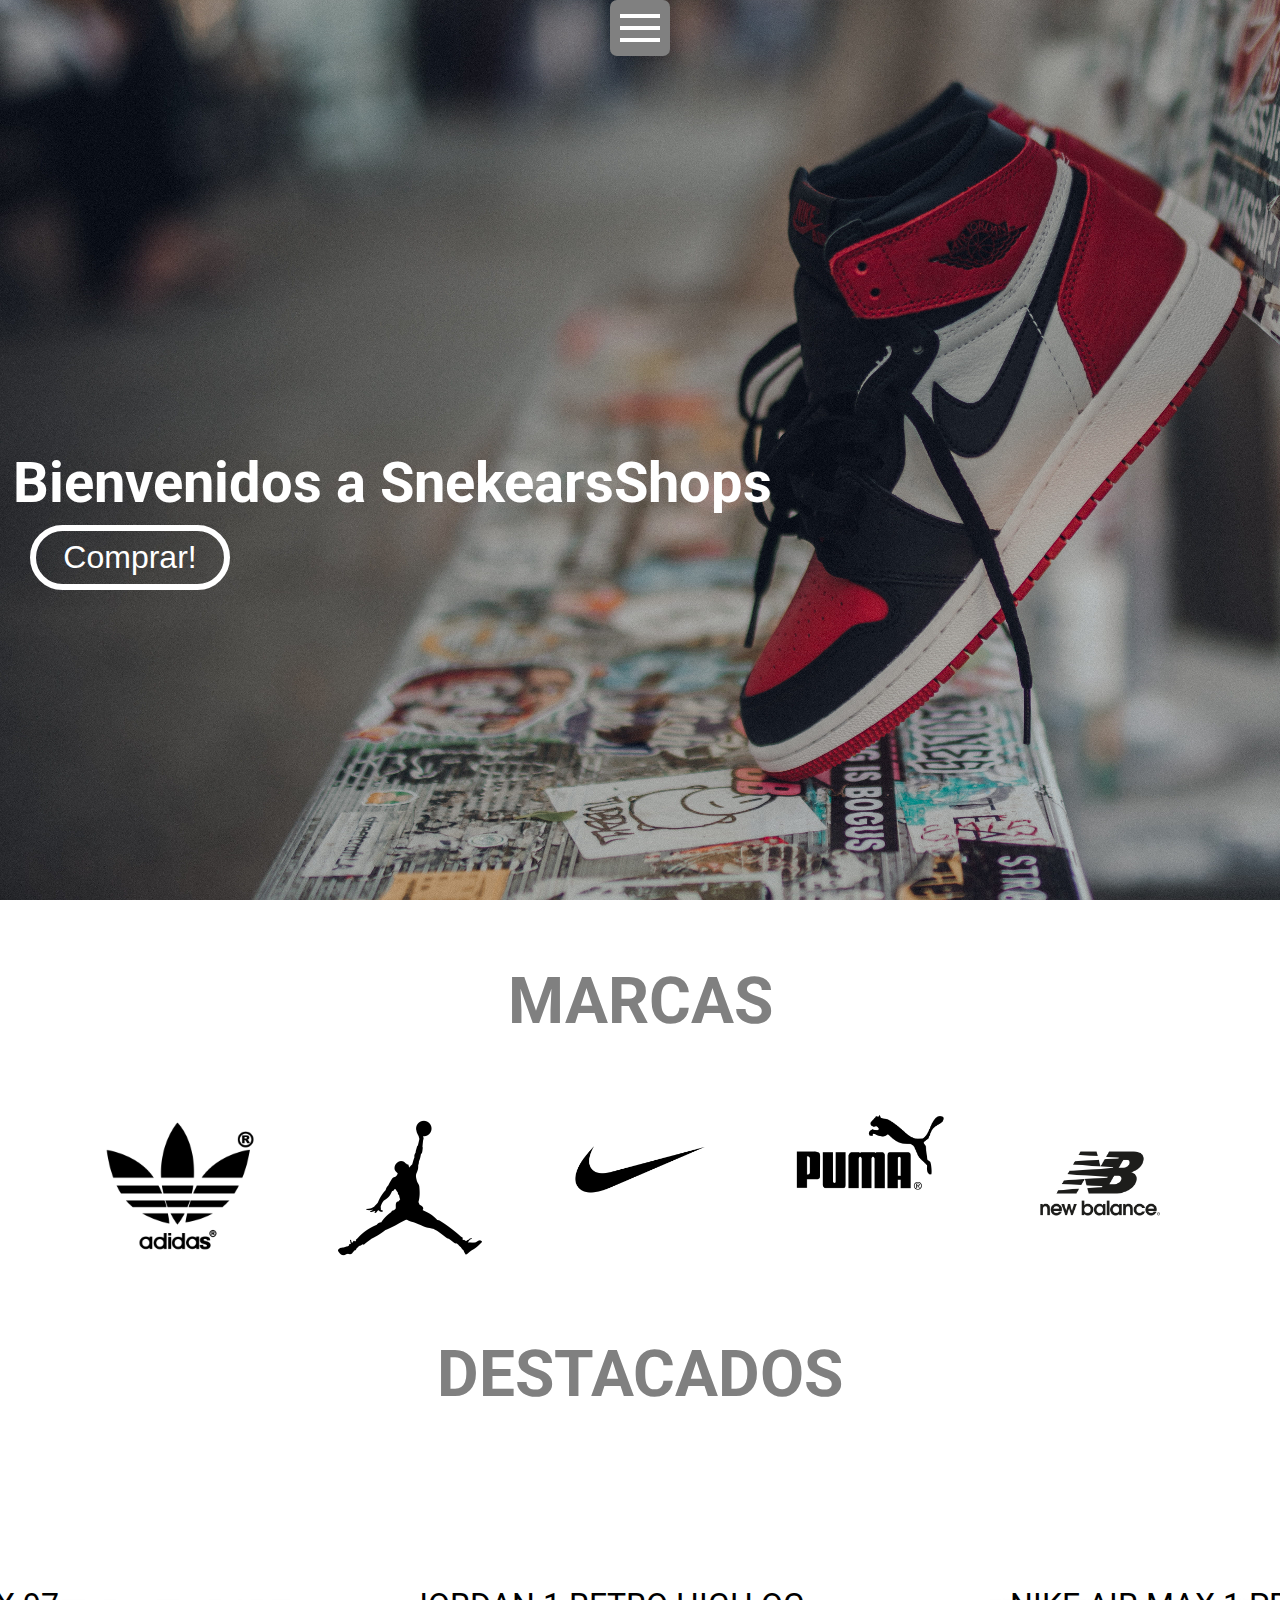
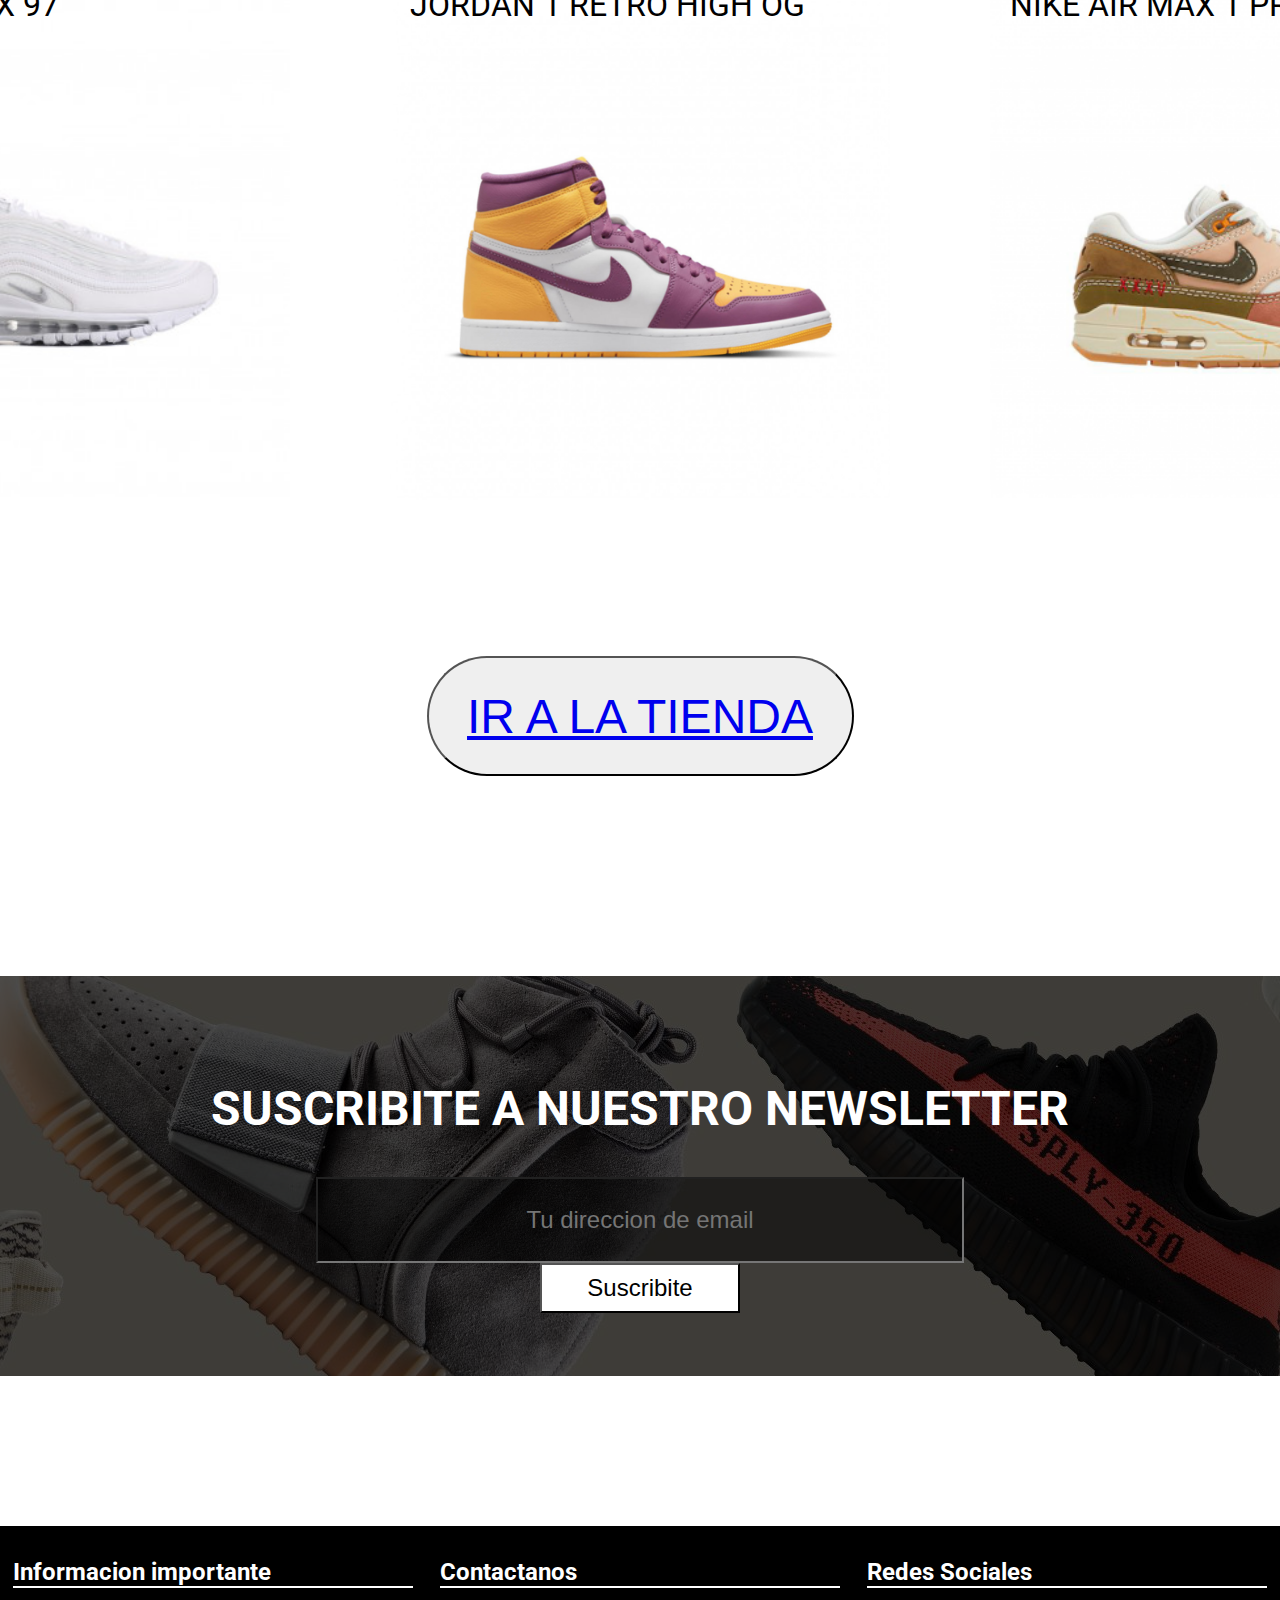
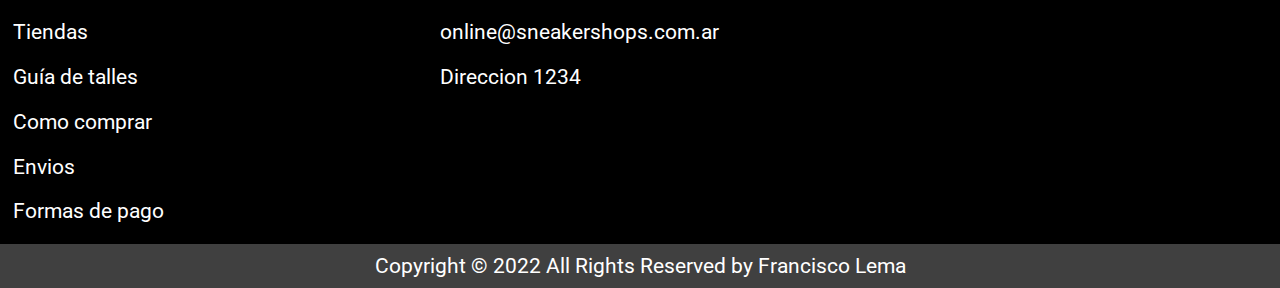
<file: index.html>
<!DOCTYPE html>
<html lang="en">
<head>
    <meta charset="UTF-8">
    <meta http-equiv="X-UA-Compatible" content="IE=edge">
    <meta name="viewport" content="width=device-width, initial-scale=1.0">
    <link rel="stylesheet" href="index.css">
    <title>Document</title>
</head>
<body>

    <header>
        <nav>
            <label for="menu-toggle">
                <div class="menu-button">
                    <span></span>
                    <span></span>
                    <span></span>
                </div>
            </label>
            <input type="checkbox" id="menu-toggle" class="menu-toggle" />
            <ul class="toggle">
                <li><a href="index.html">Inicio</a></li>
                <li><a href="tienda.html">Tienda</a></li>
                <li><a href="#pie-pag">Contacto</a></li>
            </ul>
        </nav>
        <h1 class="titulo">Bienvenidos a SnekearsShops</h1>
        
        <button class="button-comprar">Comprar!</button>
    </header>
    <main>
        <h3 class="main-h3">Marcas</h3>
        <div id="marcas">
            <img class="brands" src="Imagenes/kisspng-adidas-originals-trefoil-logo-nike-5acbdec89b6d44.4182266115233102806366.png" alt="">
            <img class="brands" src="Imagenes/kisspng-jumpman-t-shirt-air-jordan-logo-nike-michael-jordan-5ac0b5c09c4679.3722323915225788806401.png" alt="">
            <img class="brands" src="Imagenes/kisspng-swoosh-nike-just-do-it-logo-clip-art-nike-5abe1c900262b6.8731862515224085920098.png" alt="">
            <img class="brands" src="Imagenes/kisspng-tracksuit-puma-logo-brand-clothing-puma-logo-5b20dc6b4c8024.0152137915288802353134.png" alt="">
            <img class="brands" src="Imagenes/kisspng-new-balance-sneakers-shoe-adidas-logo-new-balance-5b1fcb6ad23040.222529291528810346861.png" alt="">
            
        </div>

        <h3 class="main-h3">Destacados</h3>
        <div id="destacados">
            <div class="contenedor">
                <img src="./Imagenes/nike-air-max-97.jpg" alt="">
                <div class="texto-encima">NIKE AIR MAX 97</div>
            </div>
            <div class="contenedor">
                <img src="./Imagenes/nike-air-jordan-1-retro-high-og.jpg" alt="">
                <div class="texto-encima">JORDAN 1 RETRO HIGH OG</div>
            </div>
            <div class="contenedor">
                <img src="./Imagenes/nike-air-max-1-prm-adm-w.jpg" alt="">
                <div class="texto-encima">NIKE AIR MAX 1 PRM ADM "W"</div>
            </div>
        </div>

        <div class="button-tienda"><button ><a href="tienda.html">IR A LA TIENDA</a></button></div>
        
    </main>
    <section>
        <div class="banner">
            <h2>SUSCRIBITE A NUESTRO NEWSLETTER</h2>
            <input class="input-email" type="email" name="" id="" placeholder="Tu direccion de email">
            <input class="input-submit" type="submit" value="Suscribite" >
        </div>
    </section>

    <footer id="pie-pag">
        <div class="foot-contenedores">
            <div class="foot-contain">
                <h4>Informacion importante</h4>
                <p>Tiendas</p>
                <p>Guía de talles</p>
                <p>Como comprar</p>
                <p>Envios</p>
                <p>Formas de pago</p>
            </div>
            <div class="foot-contain">
                <h4>Contactanos</h4>
                <p>online@sneakershops.com.ar</p>
                <p>Direccion 1234</p>
            </div>
            <div class="foot-contain">
                <h4>Redes Sociales</h4>
                
            </div>

        </div>
        <div class="footer-derechos"><p>Copyright © 2022 All Rights Reserved by <span>Francisco Lema</span> </p></div>
    </footer>





    <script src="index.js"></script>
</body>
</html>
</file>
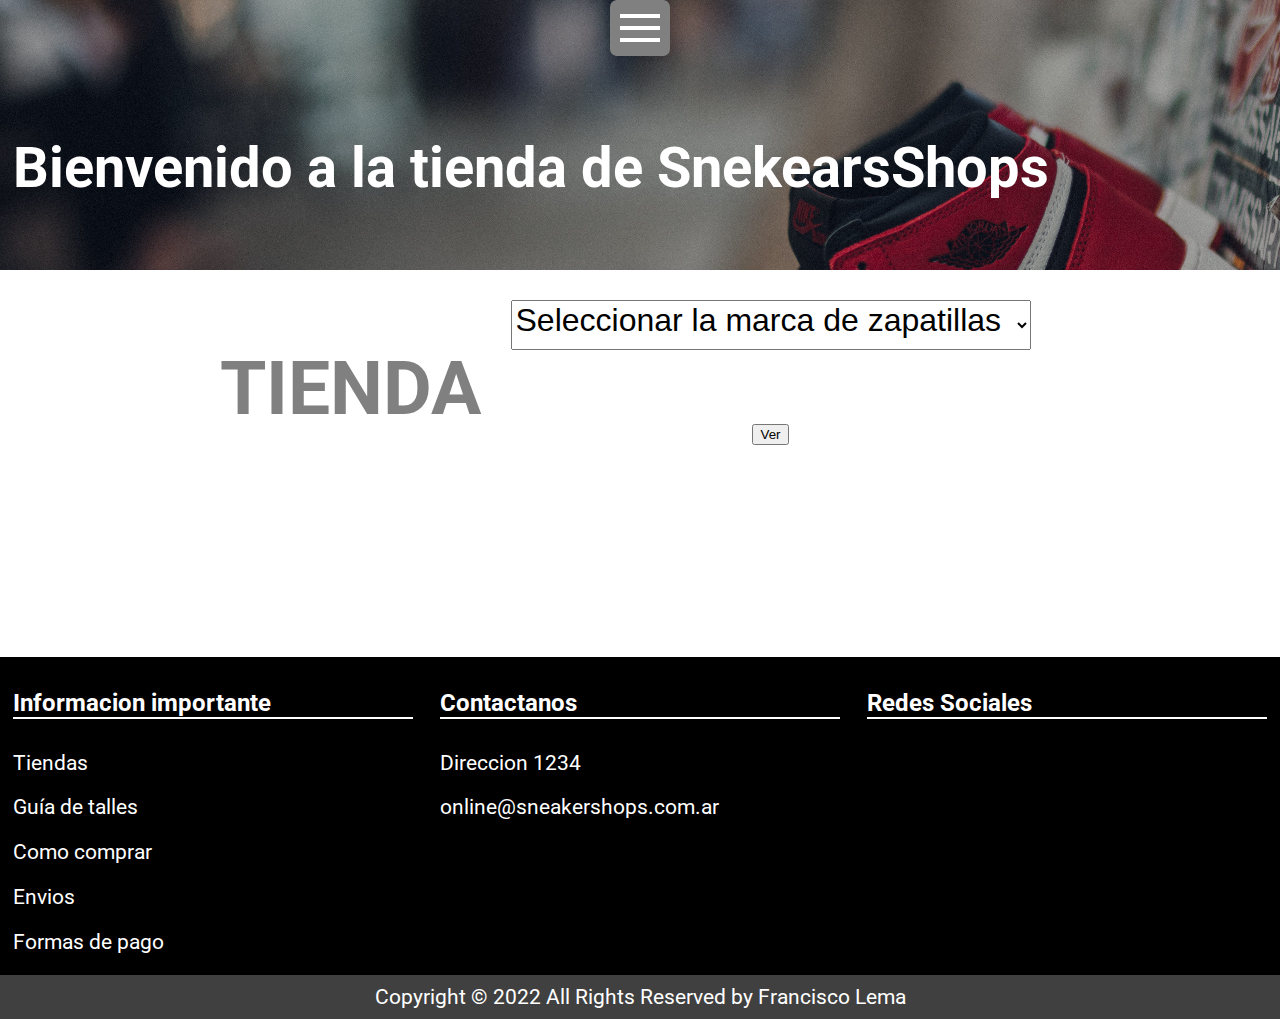
<file: tienda.html>
<!DOCTYPE html>
<html lang="en">
<head>
    <meta charset="UTF-8">
    <meta http-equiv="X-UA-Compatible" content="IE=edge">
    <meta name="viewport" content="width=device-width, initial-scale=1.0">
    <link rel="stylesheet" href="tienda.css">
    <title>Tienda</title>
</head>
<body>
    <header>
        <nav>
            <label for="menu-toggle">
                <div class="menu-button">
                    <span></span>
                    <span></span>
                    <span></span>
                </div>
            </label>
            <input type="checkbox" id="menu-toggle" class="menu-toggle" />
            <ul class="toggle">
                <li><a href="index.html">Inicio</a></li>
                <li><a href="tienda.html">Tienda</a></li>
                <li><a href="#pie-pag">Contacto</a></li>
            </ul>
        </nav>
        <h1 class="titulo">Bienvenido a la tienda de SnekearsShops</h1>
        
    </header>
    <section id="tienda" class="tienda">
        <h3>Tienda</h3>
        <div id="zapatillas">
            <select name="seleccionar-zapas" id="selectbrand">
                <option hidden selected>Seleccionar la marca de zapatillas</option>
                <option value="Nike">Nike</option>
                <option value="Jordan">Jordan</option>
                <option value="Adidas">Adidas</option>
                <option value="Puma">Puma</option>
                <option value="New Balance">New Balance</option>
            </select>
            <button type="submit" id="mostrarlas">Ver</button>
        </div>

        <div id="verzapas">
            
        </div>
        

    </section>
    <footer id="pie-pag">
        <div class="foot-contenedores">
            <div class="foot-contain">
                <h4>Informacion importante</h4>
                <p>Tiendas</p>
                <p>Guía de talles</p>
                <p>Como comprar</p>
                <p>Envios</p>
                <p>Formas de pago</p>
            </div>
            <div class="foot-contain">
                <h4>Contactanos</h4>
                <p>Direccion 1234</p>
                <p>online@sneakershops.com.ar</p>
            </div>
            <div class="foot-contain">
                <h4>Redes Sociales</h4>
                
            </div>

        </div>
        <div class="footer-derechos"><p>Copyright © 2022 All Rights Reserved by <span>Francisco Lema</span> </p></div>
    </footer>


    <script src="index.js"></script>
</body>
</html>
</file>
<file: index.css>
@import url('https://fonts.googleapis.com/css2?family=Roboto:ital,wght@0,100;0,500;0,700;0,900;1,100;1,400;1,500;1,700;1,900&display=swap');

body {
    font-family: "Roboto";
    margin: 0;
    max-width: 100vw;
    max-height: 100vh;
}

header {
    width: 100%;
    height: 100vh;
    
    background-image: url(./Imagenes/fondo.jpg);
    margin: 0;
    padding: 0;
    
    position:relative;
}



.menu-button {
    margin: 0 auto;
    display: flex;
    flex-direction: column;
    justify-content: space-around;
    width: 40px;
    height: 36px;
    padding: 10px;
    border-radius: 7px;
    background-color: gray;
    cursor: pointer;
   
}

.menu-button span {
    width: 40px;
    height: 4px;
    background: white;
    

}
.menu-toggle {
    

    display: none;
   

}

.toggle {
    display: none;
    text-align: center;
    background-color: gray;
    border-radius: 7px;
    padding: 20px;
    width: 150px;
    margin: 10px auto;
    font-size: 1.8rem;
    


}

.toggle li {
    list-style: none;
    display: block;
    padding: 10px auto;
    color: #fafafa;
    margin: 20px;
    border-bottom: 2px solid;
    

}

.toggle li:hover {
    font-size: 1.9rem;
}

.menu-toggle:checked + .toggle {
    display: block;
    border-bottom: 3px solid;
    

    
}


.toggle li a{
    text-decoration: none;
    color: white;
}


/* 
* {
    margin: 0;
    padding: 0;
    box-sizing: border-box;

}

.conteiner {
    max-width: 1050px;
    width: 90%;
    margin: auto;
}

.navbar {
   
    width: 100%;
    box-shadow: 0 1px 4px rgb(146 161 176 / 15%);
}

.conteiner-nav {
    display: flex;
    justify-content: space-between;
    align-items: center;
    height: 62px;
}

.menu-items {
    display: flex;
}

.conteiner-nav li {
    list-style: none;
}

.conteiner-nav a {
    text-decoration: none;
    color: #0e2431;
    font-weight: 500;
    font-size: 1.2rem;
    padding: o.7rem;
}
.conteiner-nav a:hover {
    font-weight: bolder;
}

.conteiner-nav {
    display: block;
    position: relative;
    height: 60px;
}

.conteiner-nav .checkbox{
    position: absolute;
    display: block;
    height: 32px;
    width: 32px;
    top: 20px;
    left: 20px;
    z-index: 5;
    opacity: 0;
    cursor: pointer;
}

.hamburguer-line {
    height: 25px;
    width: 32px;
    position: absolute;
    top: 17px;
    left: 20px;
    z-index: 2;
    display: flex;
    flex-direction: column;
    justify-content: space-between;
}

.hamburguer-line .line {
    display: block;
    height: 4px;
    width: 100%;
    border-radius: 10px;
    background: #0e2431;
}

.hamburguer-line .line1 {
    transform-origin: 0% 0%;
    transition: transform 0.4s ease-in-out;
}

.hamburguer-line .line2 {
    transition: transform 0.2s ease-in-out;
}
.hamburguer-line .line3 {
    transform-origin: 0% 100%;
    transition: transform 0.4s ease-in-out;
}

.navbar .menu-items {
    padding-top: 120px;
    box-shadow: inset 0 0 2000px rgba(255, 255, 255, .5);
    height: 100vh;
    width: 100%;
    transform: translate(-150%);
    display: flex;
    flex-direction: column;
    margin-left: -40px;
    padding-left: 50px;
    transition: transform 0.5s ease-in-out;
    transform: 0.5s ease-in-out;;
    text-align: center;
}

.navbar .menu-items li {
    margin-bottom: 1.2rem;
    font-size: 1.5rem;
    font-weight: 500;
}

.name-marca {
    position: absolute;
    top: 5px;
    right: 100px;
    font-size: 1.5rem;
}

.conteiner-nav input[type="checkbox"]:checked ~ .menu-items {
    transform: translateX(0);
}


.conteiner-nav input[type="checkbox"]:checked ~ .hamburguer-line .line1 {
    transform: rotate(45deg);
}

.conteiner-nav input[type="checkbox"]:checked ~ .hamburguer-line .line2 {
    transform: scaleY(0);
}

.conteiner-nav input[type="checkbox"]:checked ~ .hamburguer-line .line3 {
    transform: rotate(-45deg);
}

.conteiner-nav input[type="checkbox"]:checked ~ .logo {
    display: none;
}


 */


































.titulo {
    margin: 0;
    padding: 0;
    color: white;
    font-size: 3.5em;
    text-align:left;
    position: absolute;
    top: 50%;
    left: 1%;
    transform: translate(0%, 0%);
    
    
}

.button-comprar {
    font-size: 2rem;
    width: 200px;
    padding: 8px;
    margin: 30px;
    border-radius: 40px;
    background-color: rgba(0, 0, 0, 0);
    border-width: 6px;
    color: white;
    border-color: white;
    text-align: center;
    border-style: solid;
    cursor: pointer;
    position: absolute;
    top: 55%;
    left: 0%;
   
}    
.button-comprar:hover {
    background-color: rgba(0, 0, 0, 0.4);
    border-color: rgb(171, 171, 171);
}

.brands {
    width: 150px;
    height: 100%;
    margin: 10px 40px;
    
}

#marcas {
    display: flex;
    justify-content: center;
    align-content: center;
    

}

#destacados{
    display: flex;
    justify-content: center;
}
#destacados img{
    width: 500px;
}

.contenedor{
    position: relative;
    display: inline-block;
    text-align: center;
    margin: 50px;
}


.texto-encima {
    position: absolute;
    top: 60px;
    left: 20px;
    
    font-size: 2em;
    

}

.main-h3 {
    font-size: 4em;
    text-align: center;
    text-transform:uppercase;
    color: gray;
}

.button-tienda {
    display: flex;
    justify-content: center;
    align-content: center;
    text-align: center;
    margin: 30px;
}

.button-tienda button{
    font-size: 3rem;
    width: 35%;
    height: 2.5em;
    border-radius: 80px;
}

.banner {
   
    height: 400px;
    background: rgba(0, 0, 0, 0.7)  url(/Imagenes/banner2.jpg);
    background-repeat: no-repeat; 
    width: 100%;
    background-position: center;
    background-blend-mode: darken;
    display: flex;
    justify-content: center;
    align-items: center;
    flex-direction: column;
    margin-top: 200px;
}

.banner h2 {
    color: white;
    font-size: 3rem;

}

.input-email{
    width: 40rem;
    height: 80px;
    background-color: rgba(0, 0, 0, 0.5);
    color: white;
    font-size: 1.5rem;
    text-align: center;

}

.input-submit {
    width: 200px;
    height: 50px;
    font-size: 1.5rem;
    background-color: white;
    font-weight:100;
}

.foot-contenedores {
    margin-top: 150px;
    background-color: black;
    color: white;
    display: flex;
    justify-content: space-around;
    margin-bottom: 0;
    padding: 0;
}

.foot-contain {
    font-size: 1.3rem;
}
.foot-contain h4 {
    font-size: 1.5rem;
    border-bottom: white 2px solid;
    width: 400px;
    
}

.footer-derechos {
    margin: 0;
    padding: 0;
    color: white;
    background-color: rgb(64, 64, 64);
    font-size: 1.3rem;
    text-align: center;
}

.footer-derechos p {
margin: 0;
padding: 10px;
}



.tienda {
    display: flex;
    justify-content: center;
    flex-direction: column;
    align-items: center;
    flex-wrap: wrap;
}

.tienda h3 {
    display: flex;
    justify-content: center;
    flex-direction: column;
    align-items: center;

}
</file>
<file: tienda.css>
@import url('https://fonts.googleapis.com/css2?family=Roboto:ital,wght@0,100;0,500;0,700;0,900;1,100;1,400;1,500;1,700;1,900&display=swap');

body {
    font-family: "Roboto";
    margin: 0;
    max-width: 100vw;
    max-height: 100vh;
}

header {
    width: 100%;
    height: 30vh;
    
    background-image: url(./Imagenes/fondo.jpg);
    margin: 0;
    padding: 0;
    
    position:relative;
}



.menu-button {
    margin: 0 auto;
    display: flex;
    flex-direction: column;
    justify-content: space-around;
    width: 40px;
    height: 36px;
    padding: 10px;
    border-radius: 7px;
    background-color: gray;
    cursor: pointer;
   
}

.menu-button span {
    width: 40px;
    height: 4px;
    background: white;
    

}
.menu-toggle {
    

    display: none;
   

}

.toggle {
    display: none;
    text-align: center;
    background-color: gray;
    border-radius: 7px;
    padding: 20px;
    width: 150px;
    margin: 10px auto;
    font-size: 1.8rem;
    


}

.toggle li {
    list-style: none;
    display: block;
    padding: 10px auto;
    color: #fafafa;
    margin: 20px;
    border-bottom: 2px solid;
    

}

.toggle li:hover {
    font-size: 1.9rem;
}

.menu-toggle:checked + .toggle {
    display: block;
    border-bottom: 3px solid;
    

    
}

.titulo {
    margin: 0;
    padding: 0;
    color: white;
    font-size: 3.5em;
    text-align:left;
    position: absolute;
    top: 50%;
    left: 1%;
    transform: translate(0%, 0%);
    
    
}


.tienda {
    font-size: 4em;
    display: flex;
    justify-content: center;
    text-align: center;
    text-transform:uppercase;
    color: gray;
}



.toggle li a{
    text-decoration: none;
    color: white;
}




.foot-contenedores {
    margin-top: 150px;
    background-color: black;
    color: white;
    display: flex;
    justify-content: space-around;
    margin-bottom: 0;
    padding: 0;
}

.foot-contain {
    font-size: 1.3rem;
}
.foot-contain h4 {
    font-size: 1.5rem;
    border-bottom: white 2px solid;
    width: 400px;
    
}

.footer-derechos {
    margin: 0;
    padding: 0;
    color: white;
    background-color: rgb(64, 64, 64);
    font-size: 1.3rem;
    text-align: center;
}

.footer-derechos p {
margin: 0;
padding: 10px;
}


#selectbrand {
    display: flex;
    justify-content: center;
    align-items: center;
    flex-direction: column;
    width: 520px;
    height: 50px;
    font-size: 2rem;
    margin: 30px;
}
</file>
